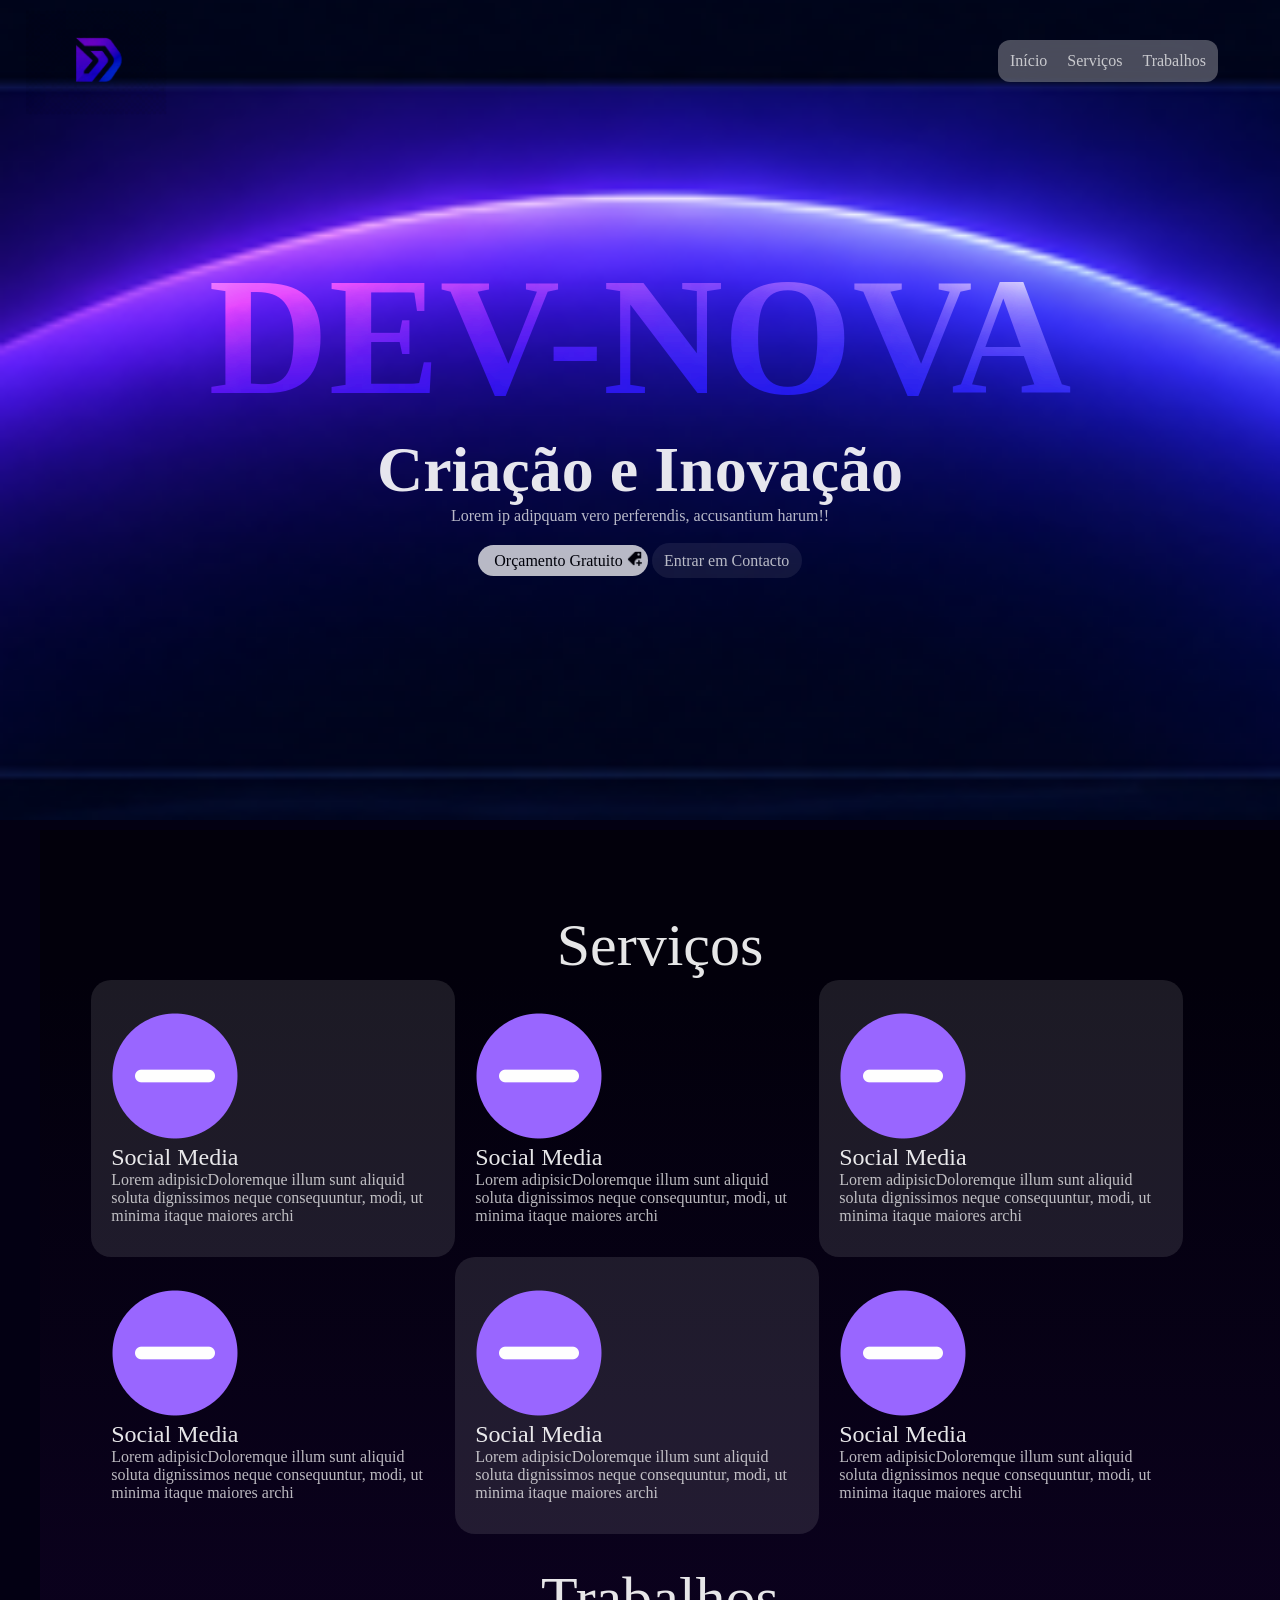
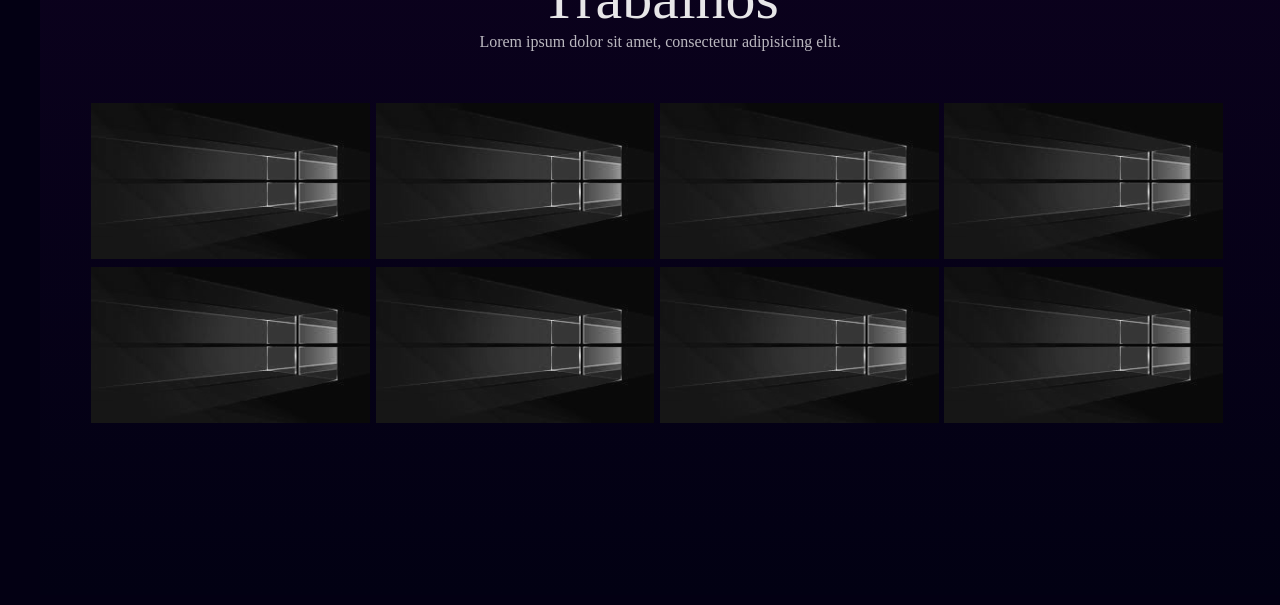
<file: inicial.html>
<!DOCTYPE html>
<html lang="en">

<head>
    <meta charset="UTF-8">
    <meta name="viewport" content="width=device-width, initial-scale=1.0">
    <link rel="stylesheet" href="inicial.css">
    <title>DEV-NOVA</title>
</head>

<body>
    <!-- inicio do cabecalho-->
    <header>
        <img class="logo" src="dev-nova-img/logo-dev.png" alt="logotipo do site">
        <nav>

            <ul>
                
                <li><a href="#inicio">Início</a></li>
                <li><a href="#servicos">Serviços</a></li>
                <li><a href="#trabalhos">Trabalhos</a></li>
            </ul>
        </nav>
    </header>
    <!-- fim do cabecalho-->

    <!-- inicio Secao1-->
    <section class="secao1" id="inicio">

        <h2>DEV-NOVA</h2>

        <div class="conteudoprincipal">
            <h1> Criação e Inovação</h1>
            <p>Lorem ip adipquam vero perferendis,
                accusantium harum!!</p>
        </div>

        <div class="divbotao">
            <button class="btnprimario">Orçamento Gratuito <img class="setabotao" src="dev-nova-img/seta-botao.png" alt=""></button>
            <button class="btnsecundario">Entrar em Contacto </button>
        </div>
    </section>
    <!-- fim Secao1-->

    <!-- inicio Secao2-->
    <section class="secao2" id="servicos">
        <h2 class="titulosecao">Serviços</h2>
        <!-- Inicio dos cards-->

        <div class="divcards">
            <div class="card branco">
                <img src="dev-nova-img/card1.png" alt="social media">
                <h3>Social Media</h3>
                <p>Lorem adipisicDoloremque illum sunt aliquid soluta dignissimos neque consequuntur, modi, ut minima
                    itaque maiores archi</p>
            </div>

            <div class="card">
                <img src="dev-nova-img/card1.png" alt="social media">
                <h3>Social Media</h3>
                <p>Lorem adipisicDoloremque illum sunt aliquid soluta dignissimos neque consequuntur, modi, ut minima
                    itaque maiores archi</p>
            </div>

            <div class="card branco">
                <img src="dev-nova-img/card1.png" alt="social media">
                <h3>Social Media</h3>
                <p>Lorem adipisicDoloremque illum sunt aliquid soluta dignissimos neque consequuntur, modi, ut minima
                    itaque maiores archi</p>
            </div>

            <div class="card">
                <img src="dev-nova-img/card1.png" alt="social media">
                <h3>Social Media</h3>
                <p>Lorem adipisicDoloremque illum sunt aliquid soluta dignissimos neque consequuntur, modi, ut minima
                    itaque maiores archi</p>
            </div>

            <div class="card branco">
                <img src="dev-nova-img/card1.png" alt="social media">
                <h3>Social Media</h3>
                <p>Lorem adipisicDoloremque illum sunt aliquid soluta dignissimos neque consequuntur, modi, ut minima
                    itaque maiores archi</p>
            </div>

            <div class="card">
                <img src="dev-nova-img/card1.png" alt="social media">
                <h3>Social Media</h3>
                <p>Lorem adipisicDoloremque illum sunt aliquid soluta dignissimos neque consequuntur, modi, ut minima
                    itaque maiores archi</p>
            </div>

            <!-- Fim dos cards-->
        </div>

        <!-- Secao trabalhos-->
        <h2 class="titulosecao" id="trabalhos">Trabalhos</h2>
        <p>Lorem ipsum dolor sit amet, consectetur adipisicing elit.</p>
        <div class="imagens">
            <img src="dev-nova-img/img.jpg" alt="">
            <img src="dev-nova-img/img.jpg" alt="">
            <img src="dev-nova-img/img.jpg" alt="">
            <img src="dev-nova-img/img.jpg" alt="">
            <img src="dev-nova-img/img.jpg" alt="">
            <img src="dev-nova-img/img.jpg" alt="">
            <img src="dev-nova-img/img.jpg" alt="">
            <img src="dev-nova-img/img.jpg" alt="">
            
        </div>
    </section>
    <!-- Fim da secao2-->

    <footer>
        
    </footer>



</body>

</html>
</file>
<file: inicial.css>
*{
    padding: 0;
    margin: 0;
    box-sizing: border-box;
    font-family: "poppins";
}
html{
    scroll-behavior: smooth;
}
body{
    background-color: #030013;
    color: rgba(255, 255, 255, 0.9);
}
button{

    justify-content: center;
    align-items: center;
    border-radius: 40px;
    border: none;
    outline: none;
    opacity: .8;
    transition: all .3s;
}
button:hover{
    opacity: 1;
}
header{
    width: 80%;
    padding: 2%;
    display: flex;
    height: 80px;
    justify-content: space-between;
    align-items: center;
    position: fixed;
    z-index: 1000;
    
     ul{
        display: flex;
        gap: 20px;
        list-style-type: none;
        background-color: rgba(255, 255, 255, 0.288);
        padding: 12px 12px;
        border-radius: 12px;
        position: fixed;
        backdrop-filter: blur(20px);
    }
}
.logo{
    margin-top: 45px;
    width: 140px;
}

section{

margin-bottom: 10px;
display: flex;
flex-direction: column;
padding: 4%;

}
.secao1{
    
    background-image: url("dev-nova-img/nav.png");
    background-size: cover;
    background-position: center;
    min-height:calc(100vh - 80px);
    justify-content: center;
    align-items: center;
    padding: 10%;

    h2{
        font-size: 13vw;
        
        color: rgba(155, 153, 153, 0.842);
        mix-blend-mode: color-dodge;
       
    }
    
}

.conteudoprincipal{
    display: flex;
    flex-direction: column;
    align-items: center;
    justify-content: center;
    width: 100%;

    h1{
        text-align: center;
        font-size: 5vw;
    }
    .divbotao{
        display: flex;
        gap: 2px;
    }

}

p{
    opacity: 0.8;
}

a{
    color: white;
    opacity: .7;
    transition: all .3s;
    text-decoration: none;
}
a:hover{
    opacity: 1;
}

.btnprimario{
    background-color: rgba(255, 255, 255, 0.9);
    padding: 6px 6px 6px 16px;
    gap: 8px;
    font-size: 16px;
    margin-top: 20px;

    img{
        width: 15px;
    }
        
}
.btnsecundario{
    font-size: 16px;
    height: 35px;
    width: 150px;
    background-color: rgba(255, 255, 255, 0.096);
    color: rgba(255, 255, 255, 0.9);
}

.titulosecao{
    font-size: 60px;
    font-weight: 500;
    margin-top: 30px;
}
.secao2{
    align-items: center;
    margin-left: 40px;
    position: relative;
    
}
.secao2:before{
    content: "";
    width: 100%;
    height: 100%;
    background: linear-gradient(rgba(0, 0, 0, 0.432) 10%, #34095027,#020113);
    position: absolute;
    top: 0;
    left: 0;
}

.divcards{
    display: flex;
    flex-wrap: wrap;
    margin-bottom: 40px 0px 120px;

}
.card{
    width: 32%;
    padding: 32px 20px;

    h3{
        font-size: 24px;
        font-weight: 500;
        margin: 20px 0px 4px a;
    }

}
.branco{
    background-color: rgba(255, 255, 255, 0.1);
    border-radius: 20px;
    
}
.imagens{
    display: flex;
    flex-wrap: wrap;
    margin: 52px 0px 120px;
    gap: 8px .5%;
    img{
        width: 24.5%;
        filter: saturate(0);

        &:hover{
            filter: saturate(1);
        }
    }
}
.titulosecao, .divcards{
     z-index: 2;
}
</file>
